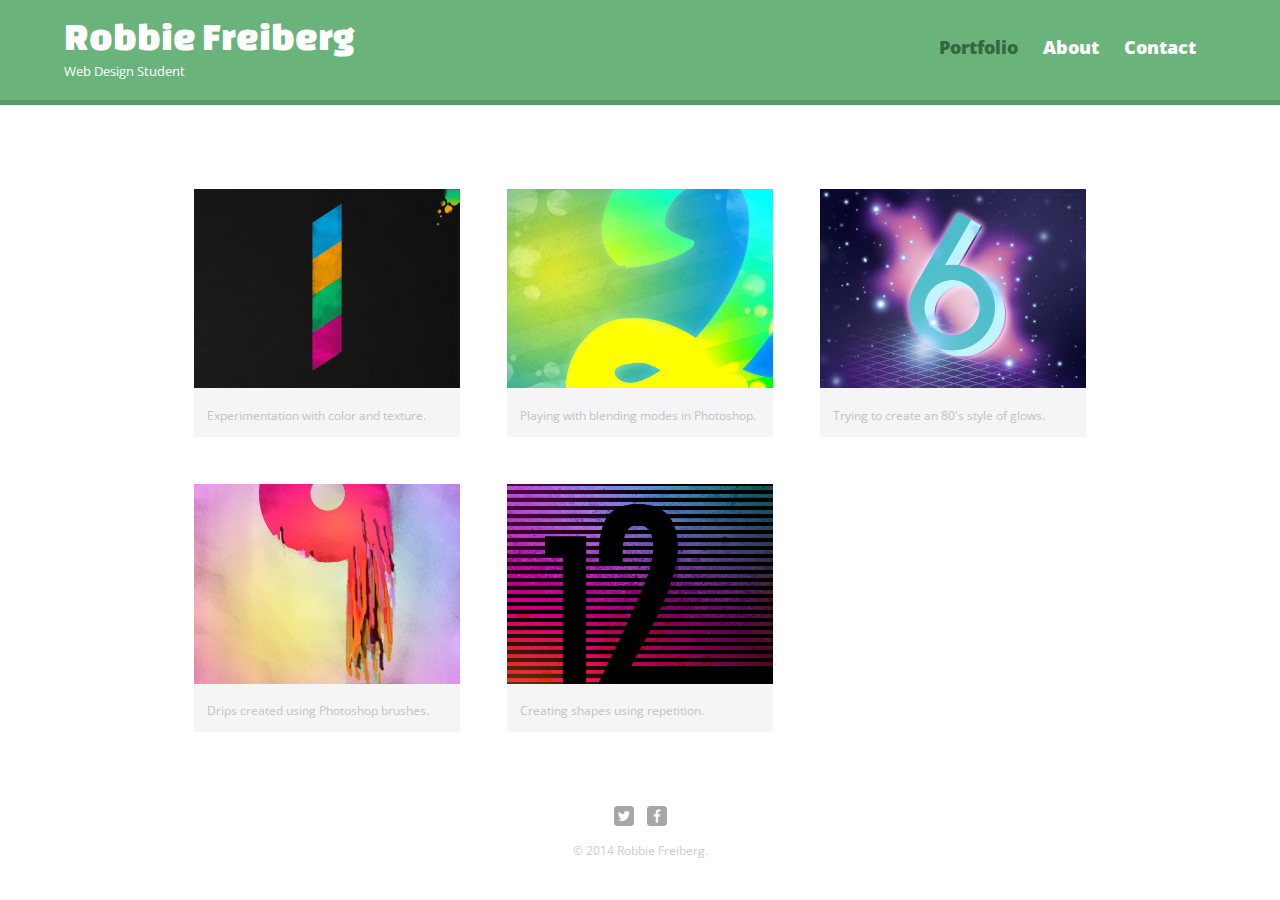
<file: index.html>
<!DOCTYPE html>
<html>
  <head>
    <meta charset="utf-8">
    <title>Robbie Freiberg | Web Design Student</title>
    <link rel="stylesheet" href="css/normalize.css">
    <link href='http://fonts.googleapis.com/css?family=Changa+One|Open+Sans:400italic,700italic,400,700,800' rel='stylesheet' type='text/css'>
    <link rel="stylesheet" href="css/main.css">
    <link rel="stylesheet"  href="css/responsive.css">
    <meta name="viewport" content="width=device-width", initial-scale=1.0">
  </head>
  <body>
    <header>
      <a href="index.html" id="logo">
        <h1>Robbie Freiberg</h1>
        <h2>Web Design Student</h2>
      </a>
      <nav>
        <ul>
          <li><a href="index.html" class="selected">Portfolio</a></li>
          <li><a href="about.html">About</a></li>
          <li><a href="contact.html">Contact</a></li>
        </ul>
      </nav>
    </header>
    <div id="wrapper">
      <section>
        <ul id="gallery">
          <li>
            <a href="img/numbers-01.jpg">
              <img src="img/numbers-01.jpg" alt="">
              <p>Experimentation with color and texture.</p>
            </a>
          </li>
          <li>
            <a href="img/numbers-02.jpg">
              <img src="img/numbers-02.jpg" alt="">
              <p>Playing with blending modes in Photoshop.</p>
            </a>
          </li>
          <li>
            <a href="img/numbers-06.jpg">
              <img src="img/numbers-06.jpg" alt="">
              <p>Trying to create an 80's style of glows.</p>
            </a>
          </li>
          <li>
            <a href="img/numbers-09.jpg">
              <img src="img/numbers-09.jpg" alt="">
              <p>Drips created using Photoshop brushes.</p>
            </a>
          </li>
          <li>
            <a href="img/numbers-12.jpg">
              <img src="img/numbers-12.jpg" alt="">
              <p>Creating shapes using repetition.</p>
            </a>
          </li>
        </ul>
      </section>
      <footer>
        <a href="http://twitter.com/nickrp"><img src="img/twitter-wrap.png" alt="Twitter Logo" class="social-icon"></a>
        <a href="http://facebook.com/nickpettit"><img src="img/facebook-wrap.png" alt="Facebook Logo" class="social-icon"></a>
        <p>&copy; 2014 Robbie Freiberg.</p>
      </footer>
    </div>
  </body>
</html>
</file>
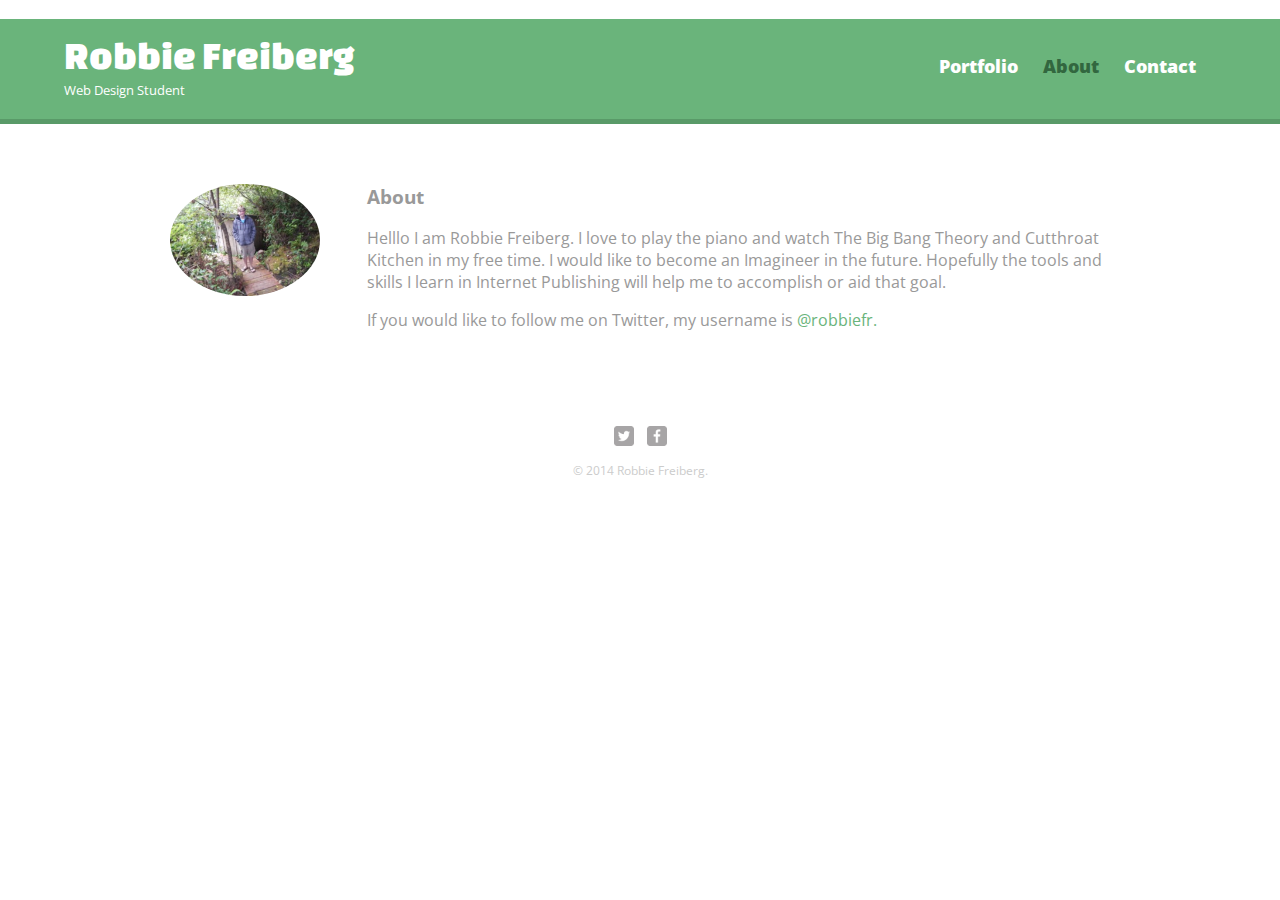
<file: about.html>
<!DOCTYPE html>
<html>
  <head>
    <meta charset="utf-8">
    <title>Robbie Freiberg | Web Design Student</title>
    <link rel="stylesheet" href="css/normalize.css">
    <link href='http://fonts.googleapis.com/css?family=Changa+One|Open+Sans:400italic,700italic,400,700,800' rel='stylesheet' type='text/css'>
    <link rel="stylesheet" href="css/main.css">
    <link rel="stylesheet"  href="css/responsive.css">
    <meta name="viewport" content="width=device-width", initial-scale=1.0">
  </head>
  <body>
    <header>
      <a href="index.html" id="logo">
        <h1>Robbie Freiberg</h1>
        <h2>Web Design Student</h2>
      </a>
      <nav>
        <ul>
          <li><a href="index.html">Portfolio</a></li>
          <li><a href="about.html" class="selected">About</a></li>
          <li><a href="contact.html">Contact</a></li>
        </ul>
      </nav>
    </header>
    <div id="wrapper">
      <section>
        <img src="img/DSCN0241_s.jpg" alt"Photograph of Robbie Freiberg" class="profile-photo">
        <h3>About</h3>
        <p> Helllo I am Robbie Freiberg. I love to play the piano and watch The Big Bang Theory and Cutthroat Kitchen in my free time. I would like to become an Imagineer in the future. Hopefully the tools and skills I learn in Internet Publishing will help me to accomplish or aid that goal.</p>
          <p> If you would like to follow me on Twitter, my username is <a href="http://twitter.com/robbiefr">@robbiefr.</a></p>
      </section>
      <footer>
        <a href="http://twitter.com/robbiefr"><img src="img/twitter-wrap.png" alt="Twitter Logo" class="social-icon"></a>
        <a href="http://facebook.com/robbiefreiberg"><img src="img/facebook-wrap.png" alt="Facebook Logo" class="social-icon"></a>
        <p>&copy; 2014 Robbie Freiberg.</p>
      </footer>
    </div>
  </body>
</html>
</file>
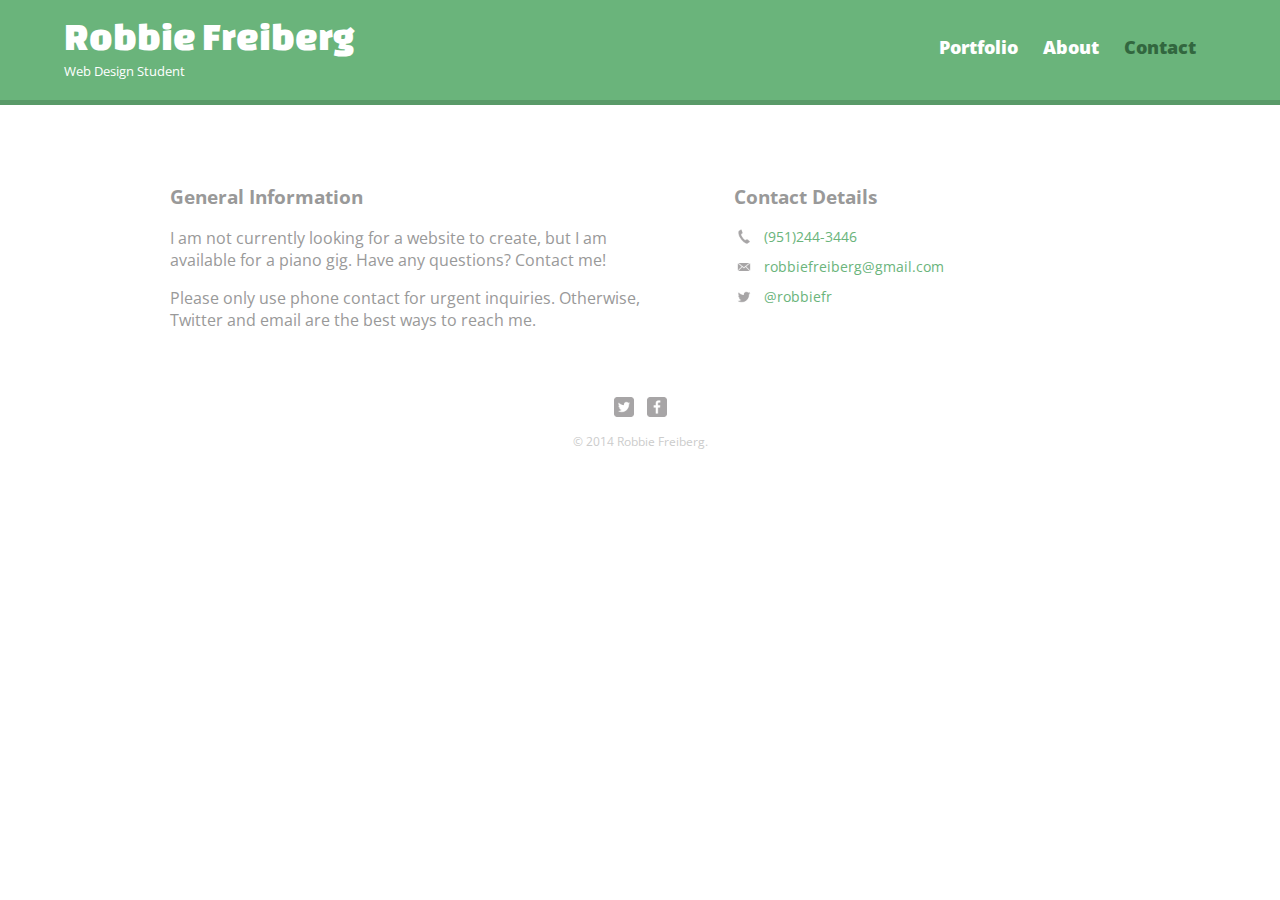
<file: contact.html>
<!DOCTYPE html>
<html>
  <head>
    <meta charset="utf-8">
    <title>Robbie Freiberg | Web Design Student</title>
    <link rel="stylesheet" href="css/normalize.css">
    <link href='http://fonts.googleapis.com/css?family=Changa+One|Open+Sans:400italic,700italic,400,700,800' rel='stylesheet' type='text/css'>
    <link rel="stylesheet" href="css/main.css">
    <link rel="stylesheet"  href="css/responsive.css">
    <meta name="viewport" content="width=device-width", initial-scale=1.0">
  </head>
  <body>
    <header>
      <a href="index.html" id="logo">
        <h1>Robbie Freiberg</h1>
        <h2>Web Design Student</h2>
      </a>
      <nav>
        <ul>
          <li><a href="index.html">Portfolio</a></li>
          <li><a href="about.html">About</a></li>
          <li><a href="contact.html" class="selected">Contact</a></li>
        </ul>
      </nav>
    </header>
    <div id="wrapper">
      <section id="primary">
        <h3>General Information</h3>
        <p> I am not currently looking for a website to create, but I am available for a piano gig. Have any questions? Contact me!</p>
          <p> Please only use phone contact for urgent inquiries. Otherwise, Twitter and email are the best ways to reach me. </p>
      </section>
      <section id="secondary">
        <h3>Contact Details</h3>
      <ul class="contact-info">
      <li class="phone"><a href="tel:(951)244-3446">(951)244-3446</a></li>
      <li class="mail"><a href="mailto:robbiefreiberg@gmail.com">robbiefreiberg@gmail.com</a> </li>
      <li class="twitter"> <a href="http://twitter.com/intent/tweet?screen_name=robbiefr">@robbiefr</a> </li>
      </ul> 
      </section>
      <footer>
        <a href="http://twitter.com/robbiefr"><img src="img/twitter-wrap.png" alt="Twitter Logo" class="social-icon"></a>
        <a href="http://facebook.com/robbiefreiberg"><img src="img/facebook-wrap.png" alt="Facebook Logo" class="social-icon"></a>
        <p>&copy; 2014 Robbie Freiberg.</p>
      </footer>
    </div>
  </body>
</html>
</file>
<file: css/main.css>
/**********************************
GENERAL
***********************************/

body {
  font-family: 'Open Sans', sans-serif;
}

#wrapper {
  max-width: 940px;
  margin: 0 auto;
  padding: 0 5%;
}

a {
  text-decoration: none;
}

img {
  max-width: 100%;
}
h3 { marign: 0 0 1em 0;}



/**********************************
HEADING
***********************************/

header {
  float: left;
  margin: 0 0 30px 0;
  padding: 5px 0 0 0;
  width: 100%;
}

#logo {
  text-align: center;
  margin: 0;
}

h1 {
  font-family: 'Changa One', sans-serif;
  margin: 15px 0;
  font-size: 1.75em;
  font-weight: normal;
  line-height: 0.8em;
}

h2 {
  font-size: 0.75em;
  margin: -5px 0 0;
  font-weight: normal;
}



/**********************************
NAVIGATION
***********************************/

nav {
  text-align: center;
  padding: 10px 0;
  margin: 20px 0 0;
}

nav ul {
  list-style: none;
  margin: 0 10px;
  padding: 0;
}

nav li {
  display: inline-block;
}

 nav  a {font-weight:880;
 padding: 15px 10px; }

/**********************************
FOOTER
***********************************/

footer {
  font-size: 0.75em;
  text-align: center;
  clear: both;
  padding-top: 50px;
  color: #ccc;
}

.social-icon {width: 2 0px;
height: 20px;
margin: 0 5px;}



/**********************************
PAGE: PORTFOLIO
***********************************/

#gallery {
  margin: 0;
  padding: 0;
  list-style: none;
}

#gallery li {
  float: left;
  width: 45%;
  margin: 2.5%;
  background-color: #f5f5f5;
  color: #bdc3c7;
}

#gallery li a p {
  margin: 0;
  padding: 5%;
  font-size: 0.75em;
  color: #bdc3c7
}
/**********************************
PAGE: ABOUT
***********************************/
.profile-photo {
  display: block;
  max-width: 150px;
  margin: 0 auto 30px;
  border-radius: 100%;
}

/**********************************
PAGE: CONTACT
***********************************/
.contact-info {
  list-style: none;
  padding: 0;
  margin: 0;
  font-size: 0.9em;
}
.contact-info  a {
  display: block;
  min-height: 20px;
  background-repeat: no-repeat;
  background-size: 20px 20px;
  padding: 0 0 0 30px;
  margin: 0 0 10px;
}
.contact-info li.phone a {
  background-image: url('../img/phone.png');
}
.contact-info li.mail a {
  background-image: url('../img/mail.png');
}
.contact-info li.twitter a {
  background-image: url('../img/twitter.png');
}
/**********************************
COLORS
***********************************/

/* site body */
body {
  background-color: #fff;
  color: #999;
}

/* green header */
header {
  background: #6ab47b;
  border-color: #599a68;
}

/* nav background on mobile */
nav {
  background: #599a68;
}

/* logo text */
h1, h2 {
  color: #fff;
}

/* links */
a {
  color: #6ab47b;
}

/* nav link */
nav a, nav a:visited {
  color: #fff;
}

/* selected nav link */
nav a.selected, nav a:hover {
  color: #32673f;
}
</file>
<file: css/responsive.css>
@media screen and (min-width: 480px) {	

/**********************************
TWO COLUMN LAYOUT
***********************************/

#primary {
	width: 50%;
	float: left;
	}

#secondary {
	width: 40%;
	float: right;
	}


/**********************************
PAGE:PORTFOLIO
***********************************/

#gallery li {
	width: 28.3333%;
	}

	#gallery li:nth-child(4n) {
		clear: left;
	}


/**********************************
PAGE:ABOUT
***********************************/

.profile-photo {
	float: left;
	margin: 0 5% 80px 0;
}

}

@media screen and (min-width: 660px) {

/**********************************
PAGE:HEADER
***********************************/

nav {
	background: none;
	float: right;
	font-size: 1.125em;
	margin-right: 5%;
	text-align: right;
	width: 45%;
}

	#logo {
		float: left;
		margin-left: 5%;
		text-align: left;
		width: 45%;
	}


	h1 {
		font-size: 2.5em;


	}

	h2 {
		font-size: 0.825em;
		margin-bottom: 20px;
	}

	header {
		border-bottom: 5px solid #599a68;
		margin-bottom: 60px;
	}




}
</file>
